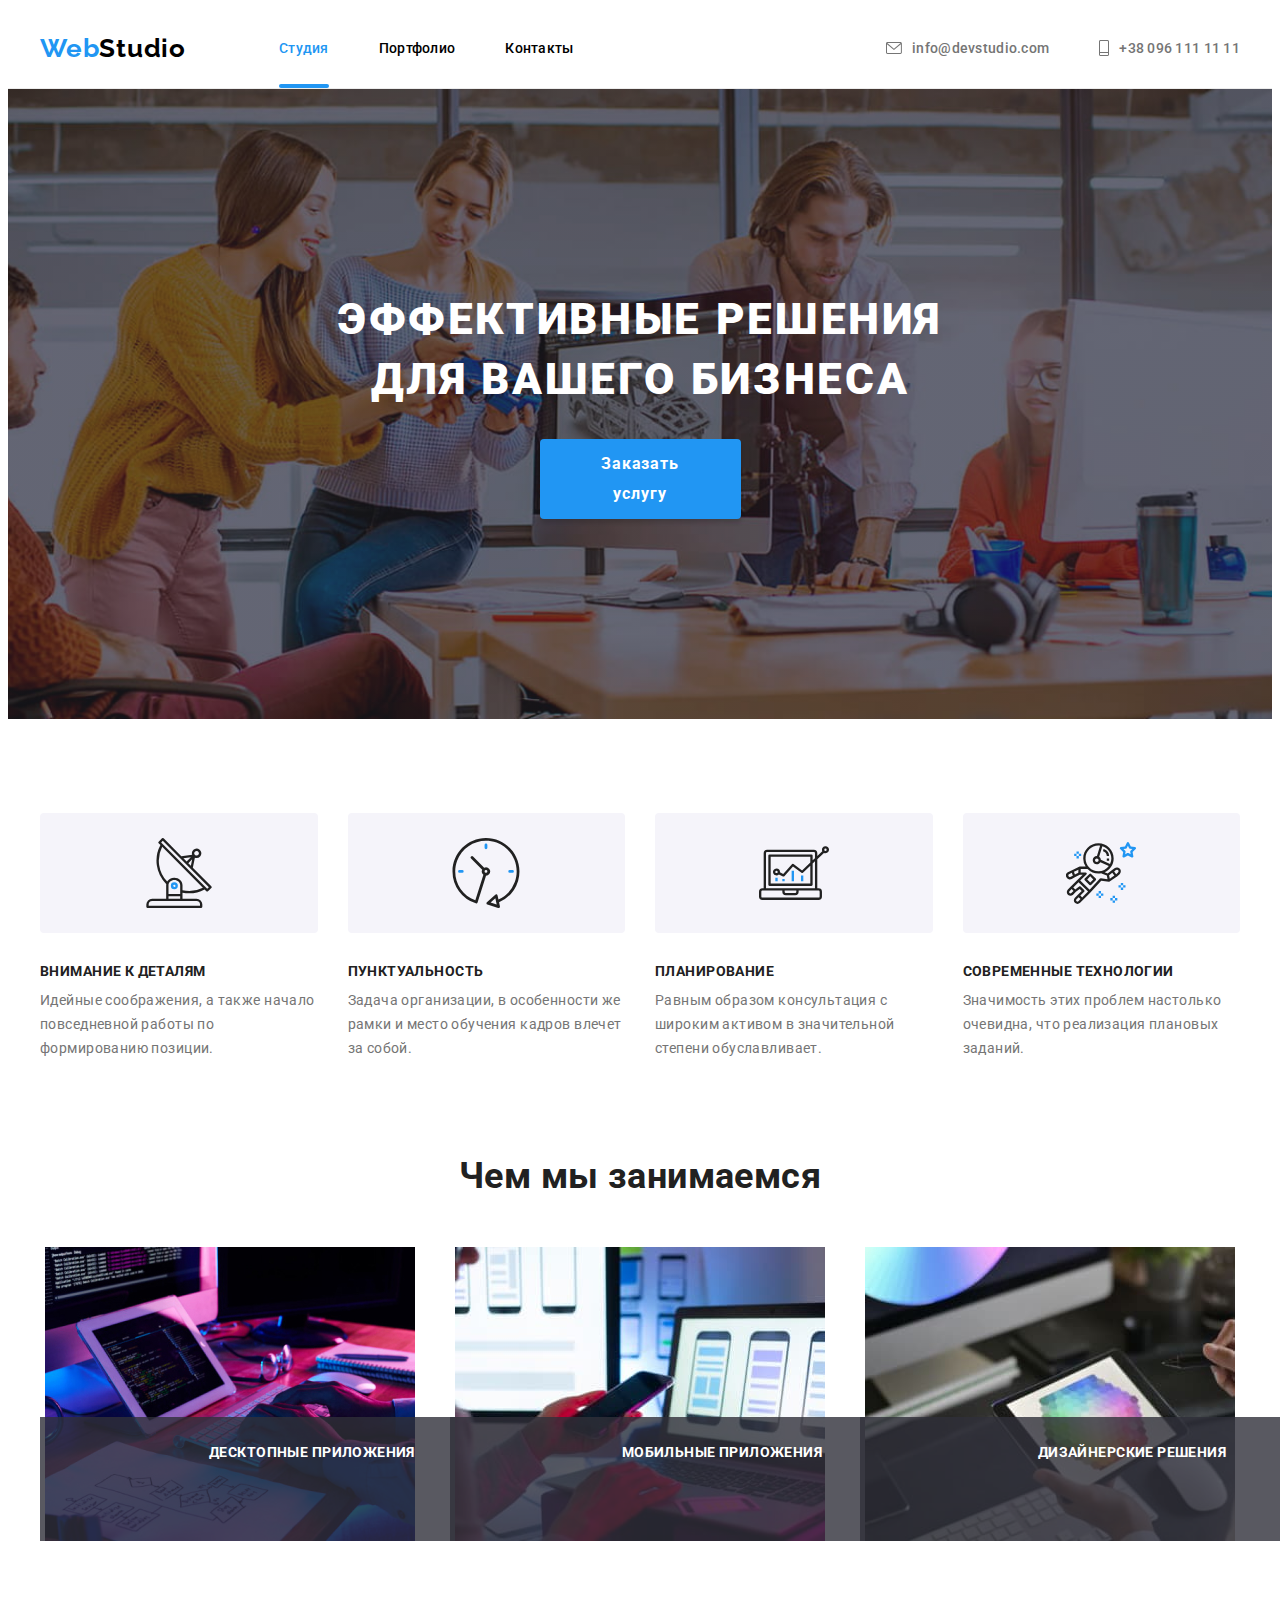
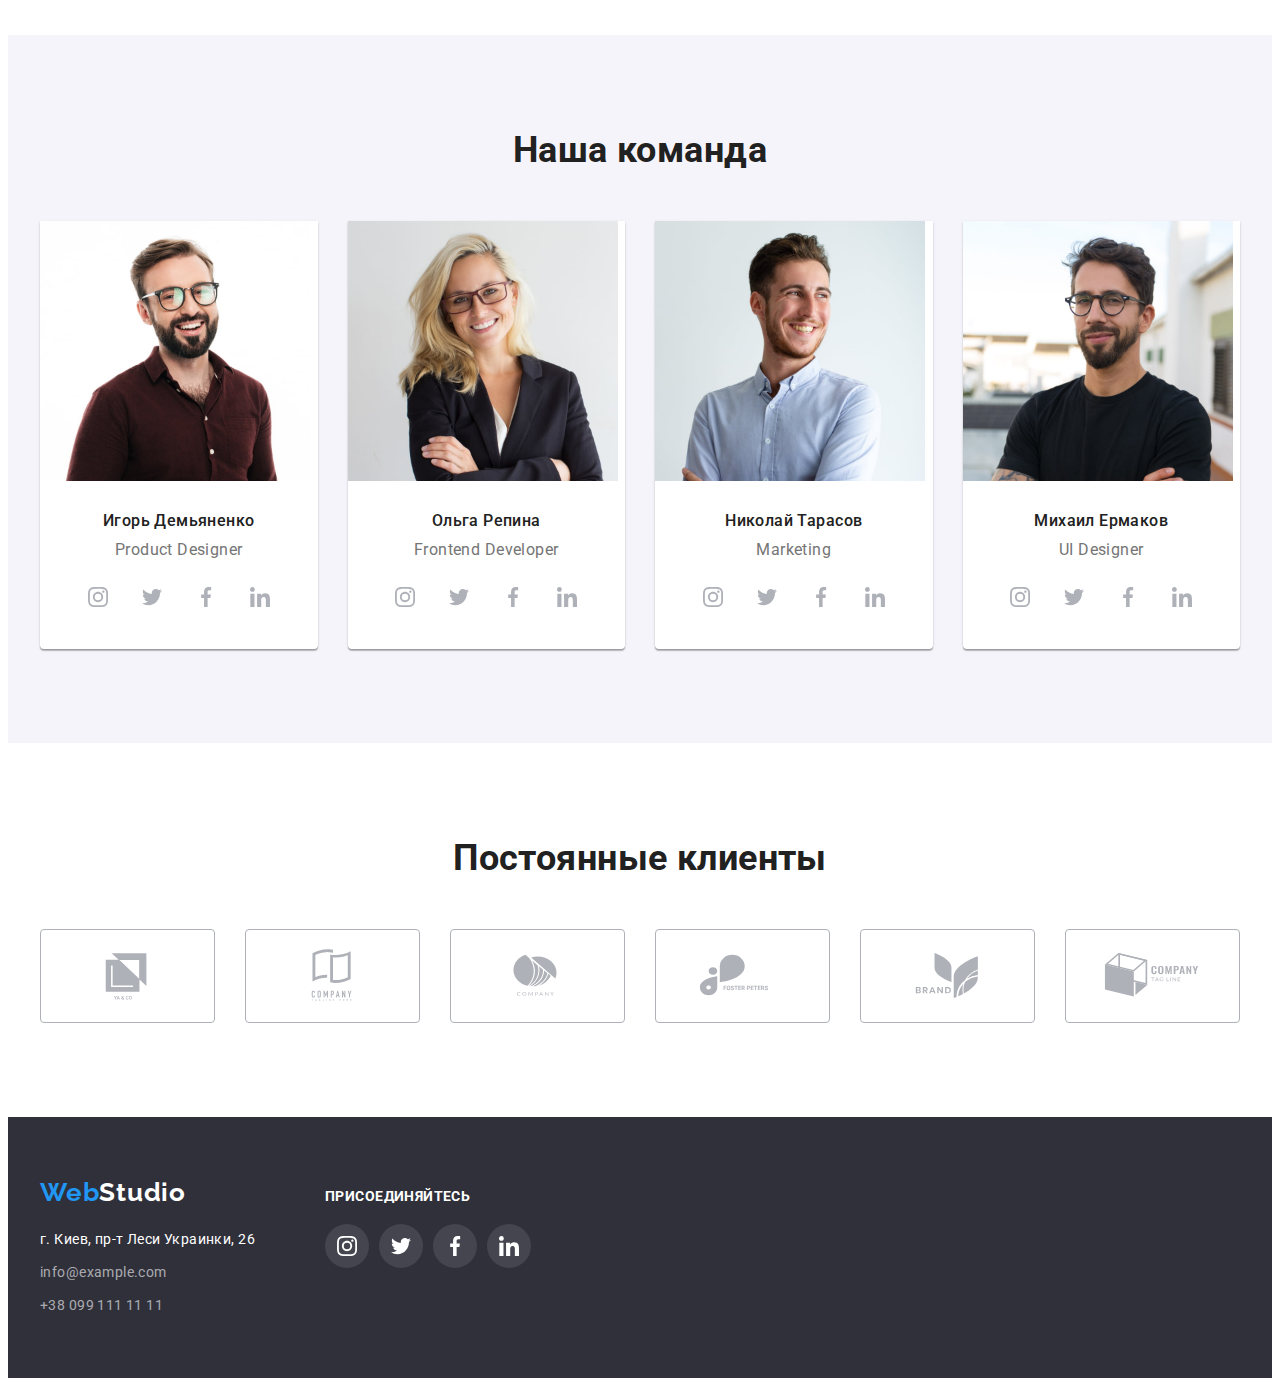
<file: index.html>
<!DOCTYPE html>
<html lang="ru">

<head>
  <meta charset="UTF-8" />
  <meta http-equiv="X-UA-Compatible" content="IE=edge" />
  <meta name="viewport" content="width=device-width, initial-scale=1.0" />
  <title>Document</title>
  <link rel="preconnect" href="https://fonts.googleapis.com" />
  <link rel="preconnect" href="https://fonts.gstatic.com" crossorigin />
  <link href="https://fonts.googleapis.com/css2?family=Raleway:wght@700&family=Roboto:wght@400;500;700;900&display=swap"
    rel="stylesheet" />
  <link rel="stylesheet" href="https://cdnjs.cloudflare.com/ajax/libs/modern-normalize/1.1.0/modern-normalize.min.css"
    integrity="sha512-wpPYUAdjBVSE4KJnH1VR1HeZfpl1ub8YT/NKx4PuQ5NmX2tKuGu6U/JRp5y+Y8XG2tV+wKQpNHVUX03MfMFn9Q=="
    crossorigin="anonymous" referrerpolicy="no-referrer" />
  <link rel="stylesheet" href="./css/styles.css" />
</head>

<body class="data-page">
  <header class="header">
    <div class="container header-container">
      <a class="logo logo-header" href="/" lang="en">Web<span class="logo-part">Studio</span></a>
      <nav class="nav">
        <ul class="list nav-list">
          <li class="header-nav">
            <a class="link nav-link nav-link-current" href="index.html">Студия</a>
          </li>
          <li class="header-nav"><a class="link nav-link" href="portfolio.html">Портфолио</a></li>
          <li class="header-nav"><a class="link nav-link" href="">Контакты</a></li>
        </ul>
      </nav>
      <ul class="list list-nav-contact">
        <li class="nav-contact">
          <a class="link nav-link-contact" href="mailto:info@devstudio.com">
            <svg class="header-icon" width="16" height="12">
              <use href="./images/symbol-defs.svg#icon-envelope"></use>
            </svg>info@devstudio.com
          </a>
        </li>
        <li class="nav-contact">
          <a class="link nav-link-contact" href="tel:++380961111111">
            <svg class="header-icon" width="10" height="16">
              <use href="./images/symbol-defs.svg#icon-Vector"></use>
            </svg>+38 096 111 11 11
          </a>
        </li>
      </ul>
    </div>
  </header>
  <main>
    <section class="hero">
      <div class="container">
        <h1 class="hero-title">Эффективные решения для вашего бизнеса</h1>
        <button class="button hero-btn" type="button" data-modal-open>Заказать услугу</button>
      </div>
    </section>
    <section class="about section">
      <div class="container about-container">
        <h2 class="visually-hidden">Принципы работы</h2>
        <ul class="list list-grid">
          <li class="grid-cards">
            <div class="about-group">
              <svg class="about-icon" width="70" height="70">
                <use href="./images/symbol-defs.svg#icon-antenna"></use>
              </svg>
            </div>
            <h3 class="about-title">Внимание к деталям</h3>
            <p class="about-text">
              Идейные соображения, а также начало повседневной работы по формированию позиции.
            </p>
          </li>
          <li class="grid-cards">
            <div class="about-group">
              <svg class="about-icon" width="70" height="70">
                <use href="./images/symbol-defs.svg#icon-clock"></use>
              </svg>
            </div>
            <h3 class="about-title">Пунктуальность</h3>
            <p class="about-text">
              Задача организации, в особенности же рамки и место обучения кадров влечет за собой.
            </p>
          </li>
          <li class="grid-cards">
            <div class="about-group">
              <svg class="about-icon" width="70" height="70">
                <use href="./images/symbol-defs.svg#icon-diagram"></use>
              </svg>
            </div>
            <h3 class="about-title">Планирование</h3>
            <p class="about-text">
              Равным образом консультация с широким активом в значительной степени обуславливает.
            </p>
          </li>
          <li class="grid-cards">
            <div class="about-group">
              <svg class="about-icon" width="70" height="70">
                <use href="./images/symbol-defs.svg#icon-astronaut"></use>
              </svg>
            </div>
            <h3 class="about-title">Современные технологии</h3>
            <p class="about-text">
              Значимость этих проблем настолько очевидна, что реализация плановых заданий.
            </p>
          </li>
        </ul>
      </div>
    </section>
    <section class="work section">
      <div class="container">
        <h2 class="title-section">Чем мы занимаемся</h2>
        <ul class="list list-grid">
          <li class="grid-cards work-list">
                     <img class="work-img" src="./images/image1.jpg" alt="Создания кода" width="370" height="294" />
            <div class="work-text-img">
                     <h3 class="work-text">Десктопные приложения</h3>
        </div>  
        </li>
          <li class="grid-cards work-list">
            <img class="work-img" src="./images/image2.jpg" alt="Мобильные приложения" width="370" height="294" />
          <div class="work-text-img">
            <h3 class="work-text">Мобильные приложения</h3>
          </div>
          </li>
          <li class="grid-cards work-list">
            <img class="work-img" src="./images/image3.jpg" alt="Графические решения" width="370" height="294" />
          <div class="work-text-img">
            <h3 class="work-text">Дизайнерские решения</h3>
          </div>
          </li>
        </ul>
      </div>
    </section>
    <section class="team section">
      <div class="container">
        <h2 class="title-section">Наша команда</h2>
        <ul class="list list-grid">
          <li class="team-card grid-cards">
            <img src="./images/image4.jpg" alt="Игорь Демьяненко" width="270" height="260" />
            <div class="team-wrapper">
              <h3 class="team-name">Игорь Демьяненко</h3>
              <p class="team-proffesion" lang="en">Product Designer</p>
              <ul class="list social-list">
                <li class="social-item">
                  <a class="link social-link" href="" target="_blank" rel="noopener noreferrer"
                    aria-label="instagram"><svg class="social-icon" width="20" height="20">
                      <use href="./images/symbol-defs.svg#icon-instagram"></use>
                    </svg>
                  </a>
                </li>
                <li class="social-item">
                  <a class="link social-link" href="" target="_blank" rel="noopener noreferrer"
                    aria-label="twitter"><svg class="social-icon" width="20" height="20">
                      <use href="./images/symbol-defs.svg#icon-twitter"></use>
                    </svg>
                  </a>
                </li>
                <li class="social-item">
                  <a class="link social-link" href="" target="_blank" rel="noopener noreferrer"
                    aria-label="facebook"><svg class="social-icon" width="20" height="20">
                      <use href="./images/symbol-defs.svg#icon-facebook"></use>
                    </svg>
                  </a>
                </li>
                <li class="social-item">
                  <a class="link social-link" href="" target="_blank" rel="noopener noreferrer"
                    aria-label="linkedin"><svg class="social-icon" width="20" height="20">
                      <use href="./images/symbol-defs.svg#icon-linkedin"></use>
                    </svg>
                  </a>
                </li>
              </ul>
            </div>
          </li>
          <li class="team-card grid-cards">
            <img src="./images/image5.jpg" alt="Ольга Репина" width="270" height="260" />
            <div class="team-wrapper">
              <h3 class="team-name">Ольга Репина</h3>
              <p class="team-proffesion" lang="en">Frontend Developer</p>
              <ul class="list social-list">
                <li class="social-item">
                  <a class="link social-link" href="" target="_blank" rel="noopener noreferrer"
                    aria-label="instagram"><svg class="social-icon" width="20" height="20">
                      <use href="./images/symbol-defs.svg#icon-instagram"></use>
                    </svg>
                  </a>
                </li>
                <li class="social-item">
                  <a class="link social-link" href="" target="_blank" rel="noopener noreferrer"
                    aria-label="twitter"><svg class="social-icon" width="20" height="20">
                      <use href="./images/symbol-defs.svg#icon-twitter"></use>
                    </svg>
                  </a>
                </li>
                <li class="social-item">
                  <a class="link social-link" href="" target="_blank" rel="noopener noreferrer"
                    aria-label="facebook"><svg class="social-icon" width="20" height="20">
                      <use href="./images/symbol-defs.svg#icon-facebook"></use>
                    </svg>
                  </a>
                </li>
                <li class="social-item">
                  <a class="link social-link" href="" target="_blank" rel="noopener noreferrer"
                    aria-label="linkedin"><svg class="social-icon" width="20" height="20">
                      <use href="./images/symbol-defs.svg#icon-linkedin"></use>
                    </svg>
                  </a>
                </li>
              </ul>
            </div>
          </li>
          <li class="team-card grid-cards">
            <img src="./images/image6.jpg" alt="Николай Тарасов" width="270" height="260" />
            <div class="team-wrapper">
              <h3 class="team-name">Николай Тарасов</h3>
              <p class="team-proffesion" lang="en">Marketing</p>
              <ul class="list social-list">
                <li class="social-item">
                  <a class="link social-link" href="" target="_blank" rel="noopener noreferrer"
                    aria-label="instagram"><svg class="social-icon" width="20" height="20">
                      <use href="./images/symbol-defs.svg#icon-instagram"></use>
                    </svg>
                  </a>
                </li>
                <li class="social-item">
                  <a class="link social-link" href="" target="_blank" rel="noopener noreferrer"
                    aria-label="twitter"><svg class="social-icon" width="20" height="20">
                      <use href="./images/symbol-defs.svg#icon-twitter"></use>
                    </svg>
                  </a>
                </li>
                <li class="social-item">
                  <a class="link social-link" href="" target="_blank" rel="noopener noreferrer"
                    aria-label="facebook"><svg class="social-icon" width="20" height="20">
                      <use href="./images/symbol-defs.svg#icon-facebook"></use>
                    </svg>
                  </a>
                </li>
                <li class="social-item">
                  <a class="link social-link" href="" target="_blank" rel="noopener noreferrer"
                    aria-label="linkedin"><svg class="social-icon" width="20" height="20">
                      <use href="./images/symbol-defs.svg#icon-linkedin"></use>
                    </svg>
                  </a>
                </li>
              </ul>
            </div>
          </li>
          <li class="team-card grid-cards">
            <img src="./images/image7.jpg" alt="Михаил Ермаков" width="270" height="260" />
            <div class="team-wrapper">
              <h3 class="team-name">Михаил Ермаков</h3>
              <p class="team-proffesion" lang="en">UI Designer</p>
              <ul class="list social-list">
                <li class="social-item">
                  <a class="link social-link" href="" target="_blank" rel="noopener noreferrer"
                    aria-label="instagram"><svg class="social-icon" width="20" height="20">
                      <use href="./images/symbol-defs.svg#icon-instagram"></use>
                    </svg>
                  </a>
                </li>
                <li class="social-item">
                  <a class="link social-link" href="" target="_blank" rel="noopener noreferrer"
                    aria-label="twitter"><svg class="social-icon" width="20" height="20">
                      <use href="./images/symbol-defs.svg#icon-twitter"></use>
                    </svg>
                  </a>
                </li>
                <li class="social-item">
                  <a class="link social-link" href="" target="_blank" rel="noopener noreferrer"
                    aria-label="facebook"><svg class="social-icon" width="20" height="20">
                      <use href="./images/symbol-defs.svg#icon-facebook"></use>
                    </svg>
                  </a>
                </li>
                <li class="social-item">
                  <a class="link social-link" href="" target="_blank" rel="noopener noreferrer"
                    aria-label="linkedin"><svg class="social-icon" width="20" height="20">
                      <use href="./images/symbol-defs.svg#icon-linkedin"></use>
                    </svg>
                  </a>
                </li>
              </ul>
            </div>
          </li>
        </ul>
      </div>
    </section>
    <section class="client section">
      <div class="container">
        <h2 class="title-section">Постоянные клиенты</h2>
        <ul class="list list-grid">
          <li class="grid-cards client-list">
            <a class="client-logo" href="" target="_blank" rel="noopener noreferrer" aria-label="client logo">
              <svg class="client-icon" width="106" height="60">
                <use href="./images/symbol-defs.svg#icon-logo-1"></use>
              </svg>
            </a>
          </li>
          <li class="grid-cards client-list">
            <a class="client-logo" href="" target="_blank" rel="noopener noreferrer" aria-label="client logo">
              <svg class="client-icon" width="106" height="60">
                <use href="./images/symbol-defs.svg#icon-logo-2"></use>
              </svg>
            </a>
          </li>
          <li class="grid-cards client-list">
            <a class="client-logo" href="" target="_blank" rel="noopener noreferrer" aria-label="client logo">
              <svg class="client-icon" width="106" height="60">
                <use href="./images/symbol-defs.svg#icon-logo-3"></use>
              </svg>
            </a>
          </li>
          <li class="grid-cards client-list">
            <a class="client-logo" href="" target="_blank" rel="noopener noreferrer" aria-label="client logo">
              <svg class="client-icon" width="106" height="60">
                <use href="./images/symbol-defs.svg#icon-logo-4"></use>
              </svg>
            </a>
          </li>
          <li class="grid-cards client-list">
            <a class="client-logo" href="" target="_blank" rel="noopener noreferrer" aria-label="client logo">
              <svg class="client-icon" width="106" height="60">
                <use href="./images/symbol-defs.svg#icon-logo-5"></use>
              </svg>
            </a>
          </li>
          <li class="grid-cards client-list">
            <a class="client-logo" href="" target="_blank" rel="noopener noreferrer" aria-label="client logo">
              <svg class="client-icon" width="106" height="60">
                <use href="./images/symbol-defs.svg#icon-logo-6"></use>
              </svg>
            </a>
          </li>
        </ul>
      </div>
    </section>
  </main>
  <footer class="footer">
    <div class="container footer-container">
      <div class="footer-part">
        <a class="logo logo-footer" href="/" lang="en">Web<span class="logo-partfooter">Studio</span></a>
        <address class="addres">
          <ul class="list list-footer">
            <li class="list-item-footer">
              <a class="link link-addres" href="https://goo.gl/maps/phjNTahfktrUzCqq9" target="_blank"
                rel="noreferrer noopener">г. Киев, пр-т Леси Украинки, 26</a>
            </li>
            <li class="list-item-footer">
              <a class="link link-contact" href="mailto:info@example.com">info@example.com</a>
            </li>
            <li class="list-item-footer">
              <a class="link link-contact" href="tel:++380991111111">+38 099 111 11 11</a>
            </li>
          </ul>
        </address>
      </div>
      <div class="footer-part">
        <h3 class="footer-title">Присоединяйтесь</h3>
        <ul class="list social-list">
          <li>
            <a class="link social-link" href="" target="_blank" rel="noopener noreferrer" aria-label="instagram"><svg
                class="social-icon" width="20" height="20">
                <use href="./images/symbol-defs.svg#icon-instagram"></use>
              </svg>
            </a>
          </li>
          <li>
            <a class="link social-link" href="" target="_blank" rel="noopener noreferrer" aria-label="twitter"><svg
                class="social-icon" width="20" height="20">
                <use href="./images/symbol-defs.svg#icon-twitter"></use>
              </svg>
            </a>
          </li>
          <li>
            <a class="link social-link" href="" target="_blank" rel="noopener noreferrer" aria-label="facebook"><svg
                class="social-icon" width="20" height="20">
                <use href="./images/symbol-defs.svg#icon-facebook"></use>
              </svg>
            </a>
          </li>
          <li>
            <a class="link social-link" href="" target="_blank" rel="noopener noreferrer" aria-label="linkedin"><svg
                class="social-icon" width="20" height="20">
                <use href="./images/symbol-defs.svg#icon-linkedin"></use>
              </svg>
            </a>
          </li>
        </ul>
      </div>
    </div>
  </footer>
  <div class="backdrop is-hidden" data-modal>
    <div class="modal">
      <button class="modal-btn" data-modal-close>
        <svg class="modal-btn-icon" width="18" height="18">
          <use href="./images/symbol-defs.svg#icon-close"></use>
        </svg>
      </button>
    </div>
  </div>
  <script src="./js/model.js"></script>
</body>

</html>
</file>
<file: css/styles.css>
:root {
  --main-text-cl: #757575;
  --title-text-cl: #212121;
  --accent-text-cl: #2196f3;
  --nav-text-cl: #000000;
  --second-bg-cl: #2f303a;
  --second-text-cl: #ffffff;
  --third-bg-cl: #f5f4fa;
  --btn-accent-cl: #188ce8;
  --link-contact-cl: rgba(255, 255, 255, 0.6);
  --border-header: #ececec;
  --indent-grid: 30px;
  --item: 4;
  --card-text: #eeeeee;
  --icon: #afb1b8;
  --anime-basic: 250ms cubic-bezier(0.4, 0, 0.2, 1);
}

body {
  font-family: 'Roboto', sans-serif;
  font-size: 14px;
  color: var(--main-text-cl);
  letter-spacing: 0.03em;
  line-height: 1.71;
}

h1,
h2,
h3,
h4,
h5,
h6,
p {
  margin: 0;
}

img {
  display: block;
  max-width: 100%;
  height: auto;
}

.list {
  list-style: none;
  padding: 0;
  margin: 0;
}

.link {
  text-decoration: none;
  color: currentColor;
}

.container {
  width: 1200px;
  padding-left: 15px;
  padding-right: 15px;
  margin-right: auto;
  margin-left: auto;
}

.section {
  padding-top: 94px;
  padding-bottom: 94px;
}

.list-grid {
  display: flex;
  flex-wrap: wrap;
  gap: var(--indent-grid);
}

.grid-cards {
  flex-basis: calc((100% - var(--indent-grid) * (var(--item) - 1)) / var(--item));
}

/* Навигация */

.header {
  font-weight: 500;
  line-height: calc(16 / 14);
  letter-spacing: 0.02em;
  border-bottom: 1px solid var(--border-header);
}

.header-container {
  display: flex;
  align-items: center;
}

.logo {
  text-decoration: none;
  font-family: 'Raleway';
  font-weight: 700;
  font-size: 26px;
  line-height: calc(31 / 26);
  letter-spacing: 0.03em;
  color: var(--accent-text-cl);
}

.logo-header {
  margin-right: 93px;
}

.logo-part {
  color: var(--nav-text-cl);
}

.nav {
  color: var(--nav-text-cl);
  margin-right: auto;
}

.nav-list {
  display: flex;
  align-items: center;
  gap: 50px;
}

.nav-link-contact:focus,
.nav-link-contact:hover,
.nav-link:focus,
.nav-link:hover,
.nav-link-current {
  color: var(--accent-text-cl);
  }

.list-nav-contact {
  display: flex;
  align-items: center;
  gap: 50px;
}

.nav-link,
.nav-link-contact {
  display: flex;
  align-items: center;
  padding-top: 32px;
  padding-bottom: 32px;
  transition: color var(--anime-basic);
}

.header-icon {
  margin-right: 10px;
  fill: currentColor;
}

.nav-link-current {
  position: relative;
}

.nav-link-current::after {
  content: '';
  position: absolute;
  bottom: 0px;
  left: 0;
  display: block;
  width: 100%;
  height: 4px;
  background-color: var(--accent-text-cl);
  border-radius: 2px;
}

/* Шапка */

.hero {
  background-color: var(--second-bg-cl);
  padding-top: 200px;
  padding-bottom: 200px;
  text-align: center;
  background-image: linear-gradient(to right, rgba(47, 48, 58, 0.4), rgba(47, 48, 58, 0.4)),
    url(../images/img17.jpg);
  background-repeat: no-repeat;
  background-size: cover;
  background-position: center;
  max-width: 1600px;
  margin-right: auto;
  margin-left: auto;
}

.hero-title {
  font-weight: 900;
  font-size: 44px;
  line-height: calc(60 / 44);
  letter-spacing: 0.06em;
  color: var(--second-text-cl);
  text-transform: uppercase;
  width: 696px;
  margin-left: auto;
  margin-right: auto;
  margin-bottom: 30px;
}

.button {
  font-family: 'Roboto';
  background-color: var(--accent-text-cl);
  color: var(--second-text-cl);
  font-size: 16px;
  box-shadow: 0px 4px 4px rgba(0, 0, 0, 0.15);
  border-radius: 4px;
  font-weight: 700;
  line-height: calc(30 / 16);
  letter-spacing: 0.06em;
  cursor: pointer;
  margin-right: auto;
  margin-left: auto;
  padding: 10px 32px;
  border: none;
  max-width: 201px;
  transition: background-color 550ms cubic-bezier(0.4, 0, 0.2, 1);
}

.button:focus,
.button:hover {
  background-color: var(--btn-accent-cl);
}

/* Принципы работы */

.visually-hidden {
  position: absolute;
  width: 1px;
  height: 1px;
  margin: -1px;
  border: 0;
  padding: 0;

  white-space: nowrap;
  clip-path: inset(100%);
  clip: rect(0 0 0 0);
  overflow: hidden;
}

.about-group {
  display: flex;
  height: 120px;
  align-items: center;
  justify-content: center;
  background: var(--third-bg-cl);
  border-radius: 4px;
  margin-bottom: 30px;
}

.about-title {
  font-weight: 700;
  font-size: 14px;
  line-height: calc(16 / 14);
  text-transform: uppercase;
  color: var(--title-text-cl);
  margin-bottom: 10px;
}

/* Чем занимаемся */

.work {
  padding-top: 0;
}

.title-section {
  text-align: center;
  margin-bottom: 50px;
  font-weight: 700;
  font-size: 36px;
  line-height: calc(42 / 36);
  color: var(--title-text-cl);
}

.work-list {
  --item: 3;
  position: relative;
  display: flex;
  align-items: center;
  justify-content: center;
}

.work-text-img {
  position: absolute;
  height: 70px;
  width: 100%;
  bottom: 0;
  left: 0;
  padding: 27px 82px;
  background-color: rgba(47, 48, 58, 0.8);
}

.work-text {
  font-weight: 700;
  font-size: 14px;
  font-style: normal;
  line-height: calc(16 / 14);
  text-align: center;
  text-transform: uppercase;
  
  color: var(--second-text-cl);
}

/* Наша команда */

.team {
  background-color: var(--third-bg-cl);
}

.team-card {
  background-color: var(--second-text-cl);
  box-shadow: 0px 1px 3px rgba(0, 0, 0, 0.12), 0px 1px 1px rgba(0, 0, 0, 0.14),
    0px 2px 1px rgba(0, 0, 0, 0.2);
  border-radius: 0px 0px 4px 4px;
}

.team-wrapper {
  padding: 30px;
  text-align: center;
}

.team-name {
  font-weight: 500;
  font-size: 16px;
  line-height: calc(19 / 16);
  color: var(--title-text-cl);
  margin-bottom: 10px;
}

.team-proffesion {
  font-size: 16px;
  line-height: calc(19 / 16);
  margin-bottom: 16px;
}

/* Постоянные клиента */

.client-list {
  --item: 6;
}

.client-logo {
  display: flex;
  align-items: center;
  justify-content: center;
  height: 92px;
  border: 1px solid currentColor;
  border-radius: 4px;
  color: var(--icon);
  transition: color var(--anime-basic);
}

.client-logo:focus,
.client-logo:hover {
  color: var(--accent-text-cl);
}

.client-icon {
  fill: currentColor;
}

/* Футер */
.addres {
  font-style: normal;
}

.footer {
  background-color: var(--second-bg-cl);
  padding-top: 60px;
  padding-bottom: 60px;
}

.footer-container {
  display: flex;
  align-items: baseline;
  gap: 70px;
}

.logo-partfooter {
  color: var(--second-text-cl);
}

.logo-footer {
  display: inline-block;
  margin-bottom: 20px;
}

.list-item-footer:not(:last-child) {
  margin-bottom: 9px;
}

.link-contact {
  color: var(--link-contact-cl);
  transition: color var(--anime-basic);
}

.link-contact:focus,
.link-contact:hover {
  color: var(--accent-text-cl);
}

.link-addres {
  color: var(--second-text-cl);
}

.footer-title {
  font-weight: 700;
  font-size: 14px;
  line-height: calc(16 / 14);
  text-transform: uppercase;
  color: var(--second-text-cl);
  margin-bottom: 20px;
}
/* портфоліо */

.filter-list {
  display: flex;
  gap: 8px;
  justify-content: center;
  margin-bottom: 34px;
}

.buttons {
  font-family: inherit;
  background-color: var(--third-bg-cl);
  border-radius: 4px;
  font-weight: 500;
  font-size: 16px;
  line-height: calc(26 / 16);
  letter-spacing: 0.03em;
  text-align: center;
  color: var(--title-text-cl);
  cursor: pointer;
  border: none;
  padding: 6px 22px;
  transition: color var(--anime-basic), background-color var(--anime-basic), box-shadow var(--anime-basic);
}

.buttons:hover,
.buttons:focus {
  color: var(--second-text-cl);
  background-color: var(--accent-text-cl);
  box-shadow: 0px 3px 1px rgba(0, 0, 0, 0.1), 0px 1px 2px rgba(0, 0, 0, 0.08),
    0px 2px 2px rgba(0, 0, 0, 0.12);
}

.project-card {
  --item: 3;
}

.project-link {
  display: flex;
  flex-direction: column;
  transition: box-shadow var(--anime-basic), trantransform var(--anime-basic);
}

.project-link:focus,
.project-link:hover {
  box-shadow: 0px 1px 1px rgba(0, 0, 0, 0.12), 0px 4px 4px rgba(0, 0, 0, 0.06),
    1px 4px 6px rgba(0, 0, 0, 0.16);
}

.project-part {
  position: relative;
  overflow: hidden;
}

.overlay {
  position: absolute;
   left: 0;
  bottom: 0;
  height: 100%;
   width: 100%;
      padding: 63px 24px;
  background-color: rgba(33, 150, 243, 0.9);
transform: translateY(100%);
transition: transform var(--anime-basic);

}

.text-overlay {
  font-style: normal;
  font-weight: 400;
  font-size: 18px;
  line-height: calc(28 / 18);
  color: var(--second-text-cl);
}

.project-link:hover .overlay,
.project-link:focus .overlay {
transform: translateY(0);
}

.card-text {
  border: 1px solid var(--card-text);
  border-top: none;
  padding-top: 20px;
  padding-right: 24px;
  padding-bottom: 20px;
  padding-left: 24px;
}

.project-title {
  font-weight: 700;
  font-size: 18px;
  line-height: calc(36 / 18);
  letter-spacing: 0.06em;
  color: var(--title-text-cl);
  margin-bottom: 4px;
}

.project-text {
  font-size: 16px;
  line-height: calc(30 / 16);
}

/* Соціальні картинка */

.social-list {
  display: flex;
  align-items: center;
  justify-content: center;
  gap: 10px;
}

.social-link {
  display: flex;
  align-items: center;
  justify-content: center;
  width: 44px;
  height: 44px;
  border-radius: 50%;
  color: var(--icon);
  transition: color var(--anime-basic), background-color var(--anime-basic);
}

.social-icon {
  fill: currentColor;
}

.footer .social-link {
  background-color: rgba(255, 255, 255, 0.1);
  color: var(--second-text-cl);
}

.social-link:hover,
.social-link:focus {
  color: var(--second-text-cl);
  background-color: var(--accent-text-cl);
}

/* Модальне вікно */

.backdrop {
  position: fixed;
  top: 0;
  left: 0;
  width: 100%;
  height: 100%;
  background-color: rgba(0, 0, 0, 0.2);

  display: flex;
  align-items: center;
  justify-content: center;
  transition: opacity var(--anime-basic), visibility var(--anime-basic);
}

.backdrop.is-hidden {
  opacity: 0;
  visibility: hidden;
  pointer-events: none;
}

.modal {
  position: absolute;
  top: 50%;
  left: 50%;
  width: 528px;
  height: 581px;
  transform: translate(-50%, -50%) scale(1.25) rotate(360deg);
  transition: transform var(--anime-basic);
  background-color: var(--second-text-cl);
  border-radius: 4px;
}

.modal-btn {
  position: absolute;
  top: 8px;
  right: 8px;
  display: flex;
  align-items: center;
  justify-content: center;
  width: 30px;
  height: 30px;
  padding: 0;
  background: var(--second-text-cl);
  border-radius: 50%;
  border: 1px solid rgba(0, 0, 0, 0.1);
  cursor: pointer;
}

.backdrop.is-hidden .modal {
  transform: translate(-50%, -50%) scale(0.1) rotate(180deg);
}
</file>
